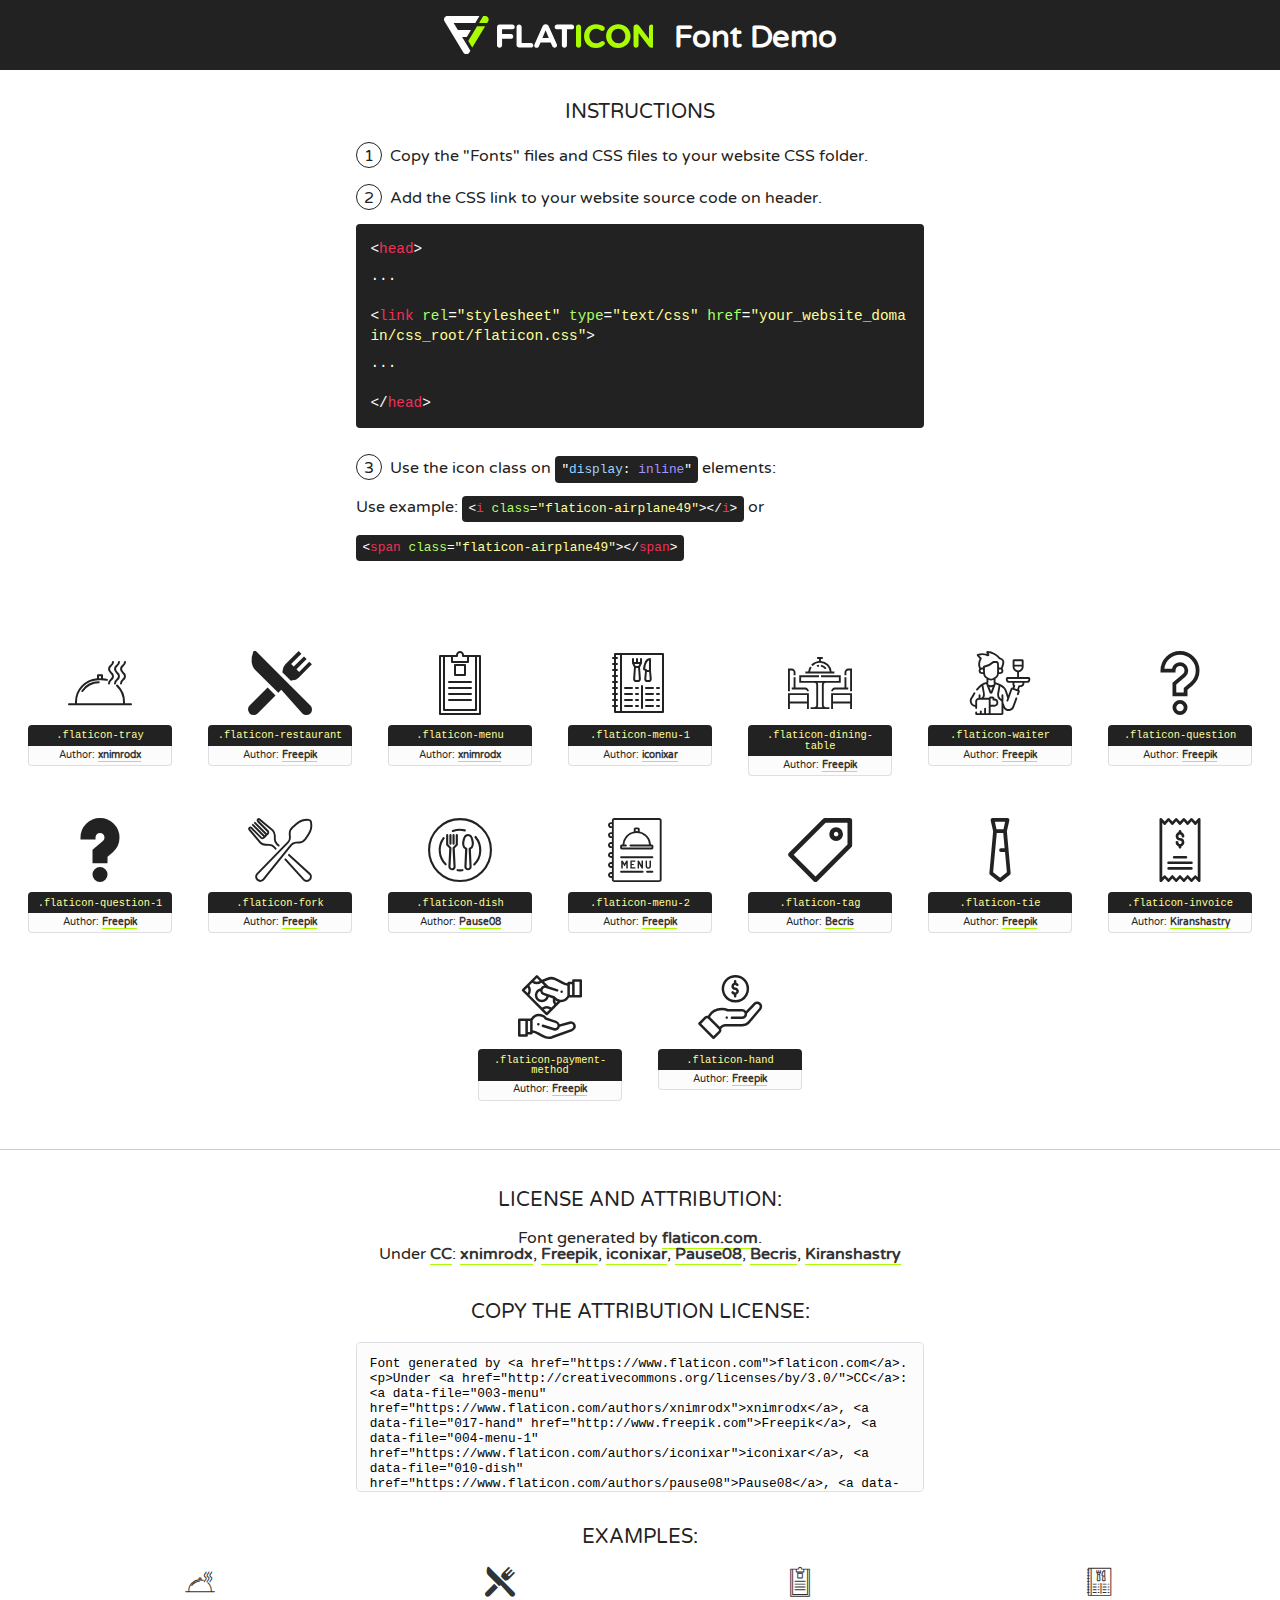
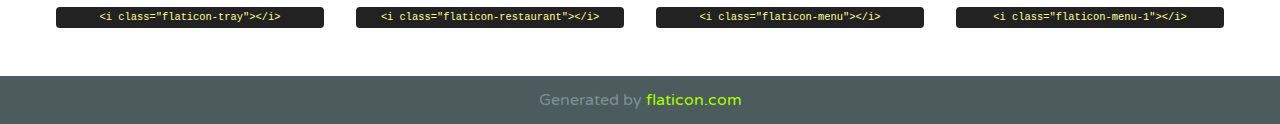
<file: icons/font/flaticon.html>
<!DOCTYPE html>
<!--
  Flaticon icon font: Flaticon
  Creation date: 08/08/2020 13:56
-->
<html>
<!DOCTYPE html>
<html>

<head>
    <title>Flaticon WebFont</title>
    <link href="http://fonts.googleapis.com/css?family=Varela+Round" rel="stylesheet" type="text/css" />
    <link rel="stylesheet" type="text/css" href="flaticon.css">
    <meta charset="UTF-8">
    <style>
    html, body, div, span, applet, object, iframe,
    h1, h2, h3, h4, h5, h6, p, blockquote, pre,
    a, abbr, acronym, address, big, cite, code,
    del, dfn, em, img, ins, kbd, q, s, samp,
    small, strike, strong, sub, sup, tt, var,
    b, u, i, center,
    dl, dt, dd, ol, ul, li,
    fieldset, form, label, legend,
    table, caption, tbody, tfoot, thead, tr, th, td,
    article, aside, canvas, details, embed, 
    figure, figcaption, footer, header, hgroup, 
    menu, nav, output, ruby, section, summary,
    time, mark, audio, video {
        margin: 0;
        padding: 0;
        border: 0;
        font-size: 100%;
        font: inherit;
        vertical-align: baseline;
    }
    /* HTML5 display-role reset for older browsers */
    article, aside, details, figcaption, figure, 
    footer, header, hgroup, menu, nav, section {
        display: block;
    }
    body {
        line-height: 1;
    }
    ol, ul {
        list-style: none;
    }
    blockquote, q {
        quotes: none;
    }
    blockquote:before, blockquote:after,
    q:before, q:after {
        content: '';
        content: none;
    }
    table {
        border-collapse: collapse;
        border-spacing: 0;
    }
    body {
        font-family: 'Varela Round', Helvetica, Arial, sans-serif;
        font-size: 16px;
        color: #222;
    }
    a {
        color: #333;
        border-bottom: 1px solid #a9fd00;
        font-weight: bold;
        text-decoration: none;
    }
    * {
        -moz-box-sizing: border-box;
        -webkit-box-sizing: border-box;
        box-sizing: border-box;
        margin: 0;
        padding: 0;
    }
    [class^="flaticon-"]:before, [class*=" flaticon-"]:before, [class^="flaticon-"]:after, [class*=" flaticon-"]:after {
        font-family: Flaticon;
        font-size: 30px;
        font-style: normal;
        margin-left: 20px;
        color: #333;
    }
    .wrapper {
        max-width: 600px;
        margin: auto;
        padding: 0 1em;
    }
    .title {
        font-size: 1.25em;
        text-align: center;
        margin-bottom: 1em;
        text-transform: uppercase;
    }
    header {
        text-align: center;
        background-color: #222;
        color: #fff;
        padding: 1em;
    }
    header .logo {
        width: 210px;
        height: 38px;
        display: inline-block;
        vertical-align: middle;
        margin-right: 1em;
        border: none;
    }
    header strong {
        font-size: 1.95em;
        font-weight: bold;
        vertical-align: middle;
        margin-top: 5px;
        display: inline-block;
    }
    .demo {
        margin: 2em auto;
        line-height: 1.25em;
    }
    .demo ul li {
        margin-bottom: 1em;
    }
    .demo ul li .num {
        color: #222;
        border-radius: 20px;
        display: inline-block;
        width: 26px;
        padding: 3px;
        height: 26px;
        text-align: center;
        margin-right: 0.5em;
        border: 1px solid #222;
    }
    .demo ul li code {
        background-color: #222;
        border-radius: 4px;
        padding: 0.25em 0.5em;
        display: inline-block;
        color: #fff;
        font-family: Consolas,Monaco,Lucida Console,Liberation Mono,DejaVu Sans Mono,Bitstream Vera Sans Mono,Courier New, monospace;
        font-weight: lighter;
        margin-top: 1em;
        font-size: 0.8em;
        word-break: break-all;
    }
    .demo ul li code.big {
        padding: 1em;
        font-size: 0.9em;
    }
    .demo ul li code .red {
        color: #EF3159;
    }
    .demo ul li code .green {
        color: #ACFF65;
    }
    .demo ul li code .yellow {
        color: #FFFF99;
    }
    .demo ul li code .blue {
        color: #99D3FF;
    }
    .demo ul li code .purple {
        color: #A295FF;
    }
    .demo ul li code .dots {
        margin-top: 0.5em;
        display: block;
    }
    #glyphs {
        border-bottom: 1px solid #ccc;
        padding: 2em 0;
        text-align: center;
    }
    .glyph {
        display: inline-block;
        width: 9em;
        margin: 1em;
        text-align: center;
        vertical-align: top;
        background: #FFF;
    }
    .glyph .glyph-icon {
        padding: 10px;
        display: block;
        font-family:"Flaticon";
        font-size: 64px;
        line-height: 1;
    }
    .glyph .glyph-icon:before {
        font-size: 64px;
        color: #222;
        margin-left: 0;
    }
    .class-name {
        font-size: 0.65em;
        background-color: #222;
        color: #fff;
        border-radius: 4px 4px 0 0;
        padding: 0.5em;
        color: #FFFF99;
        font-family: Consolas,Monaco,Lucida Console,Liberation Mono,DejaVu Sans Mono,Bitstream Vera Sans Mono,Courier New, monospace;
    }
    .author-name {
        font-size: 0.6em;
        background-color: #fcfcfd;
        border: 1px solid #DEDEE4;
        border-top: 0;
        border-radius: 0 0 4px 4px;
        padding: 0.5em;
    }
    .class-name:last-child {
        font-size: 10px;
        color:#888;
    }
    .class-name:last-child a {
        font-size: 10px;
        color:#555;
    }
    .class-name:last-child a:hover {
        color:#a9fd00;
    }
    .glyph > input {
        display: block;
        width: 100px;
        margin: 5px auto;
        text-align: center;
        font-size: 12px;
        cursor: text;
    }
    .glyph > input.icon-input {
        font-family:"Flaticon";
        font-size: 16px;
        margin-bottom: 10px;
    }
    .attribution .title {
        margin-top: 2em;
    }
    .attribution textarea {
        background-color: #fcfcfd;
        padding: 1em;
        border: none;
        box-shadow: none;
        border: 1px solid #DEDEE4;
        border-radius: 4px;
        resize: none;
        width: 100%;
        height: 150px;
        font-size: 0.8em;
        font-family: Consolas,Monaco,Lucida Console,Liberation Mono,DejaVu Sans Mono,Bitstream Vera Sans Mono,Courier New, monospace;
        -webkit-appearance: none;
    }
    .iconsuse {
        margin: 2em auto;
        text-align: center;
        max-width: 1200px;
    }
    .iconsuse:after {
        content: '';
        display: table;
        clear: both;
    }
    .iconsuse .image {
        float: left;
        width: 25%;
        padding: 0 1em;
    }
    .iconsuse .image p {
        margin-bottom: 1em;
    }
    .iconsuse .image span {
        display: block;
        font-size: 0.65em;
        background-color: #222;
        color: #fff;
        border-radius: 4px;
        padding: 0.5em;
        color: #FFFF99;
        margin-top: 1em;
        font-family: Consolas,Monaco,Lucida Console,Liberation Mono,DejaVu Sans Mono,Bitstream Vera Sans Mono,Courier New, monospace;
    }
    #footer {
        text-align: center;
        background-color: #4C5B5C;
        color: #7c9192;
        padding: 1em;
    }
    #footer a {
        border: none;
        color: #a9fd00;
        font-weight: normal;
    }
    @media (max-width: 960px) {
        .iconsuse .image {
            width: 50%;
        }
    }
    @media (max-width: 560px) {
        .iconsuse .image {
            width: 100%;
        }
    }
    </style>
</head>

<body class="characters-off">

    <header>
        <a href="https://www.flaticon.com" target="_blank" class="logo">
            <svg version="1.1" xmlns="http://www.w3.org/2000/svg" xmlns:xlink="http://www.w3.org/1999/xlink" xmlns:a="http://ns.adobe.com/AdobeSVGViewerExtensions/3.0/" viewBox="0 0 560.875 102.036" enable-background="new 0 0 560.875 102.036" xml:space="preserve">
                <defs>
                </defs>
                <g>
                    <g class="letters">
                        <path fill="#ffffff" d="M141.596,29.675c0-3.777,2.985-6.767,6.764-6.767h34.438c3.426,0,6.15,2.728,6.15,6.15
                        c0,3.43-2.724,6.149-6.15,6.149h-27.674v13.091h23.719c3.429,0,6.151,2.724,6.151,6.15c0,3.43-2.723,6.149-6.151,6.149h-23.719
                        v17.574c0,3.773-2.986,6.761-6.764,6.761c-3.779,0-6.764-2.989-6.764-6.761V29.675z"></path>
                        <path fill="#ffffff" d="M193.844,29.149c0-3.781,2.985-6.767,6.764-6.767c3.776,0,6.763,2.985,6.763,6.767v42.957h25.039
                        c3.426,0,6.149,2.726,6.149,6.153c0,3.425-2.723,6.15-6.149,6.15h-31.802c-3.779,0-6.764-2.986-6.764-6.768V29.149z"></path>
                        <path fill="#ffffff" d="M241.891,75.71l21.438-48.407c1.492-3.341,4.215-5.357,7.906-5.357h0.792
                        c3.686,0,6.323,2.017,7.815,5.357l21.439,48.407c0.436,0.967,0.701,1.845,0.701,2.723c0,3.602-2.809,6.501-6.414,6.501
                        c-3.161,0-5.269-1.845-6.499-4.655l-4.132-9.661h-27.059l-4.301,10.102c-1.144,2.631-3.426,4.214-6.237,4.214
                        c-3.517,0-6.24-2.81-6.24-6.325C241.1,77.64,241.451,76.677,241.891,75.71z M279.932,58.666l-8.521-20.297l-8.526,20.297H279.932
                        z"></path>
                        <path fill="#ffffff" d="M314.864,35.387H301.86c-3.429,0-6.239-2.813-6.239-6.238c0-3.429,2.811-6.24,6.239-6.24h39.533
                        c3.426,0,6.237,2.811,6.237,6.24c0,3.425-2.811,6.238-6.237,6.238h-13.001v42.785c0,3.773-2.99,6.761-6.764,6.761
                        c-3.779,0-6.764-2.989-6.764-6.761V35.387z"></path>
                        <path fill="#A9FD00" d="M352.615,29.149c0-3.781,2.985-6.767,6.767-6.767c3.774,0,6.761,2.985,6.761,6.767v49.024
                        c0,3.773-2.987,6.761-6.761,6.761c-3.781,0-6.767-2.989-6.767-6.761V29.149z"></path>
                        <path fill="#A9FD00" d="M374.132,53.836v-0.179c0-17.481,13.178-31.801,32.065-31.801c9.22,0,15.459,2.458,20.557,6.238
                        c1.402,1.054,2.637,2.985,2.637,5.357c0,3.692-2.985,6.59-6.681,6.59c-1.845,0-3.071-0.702-4.044-1.319
                        c-3.776-2.813-7.729-4.393-12.562-4.393c-10.364,0-17.831,8.611-17.831,19.154v0.173c0,10.542,7.291,19.329,17.831,19.329
                        c5.715,0,9.492-1.756,13.359-4.834c1.049-0.874,2.458-1.491,4.039-1.491c3.429,0,6.325,2.813,6.325,6.236
                        c0,2.106-1.056,3.78-2.282,4.834c-5.539,4.834-12.036,7.733-21.878,7.733C387.572,85.464,374.132,71.493,374.132,53.836z"></path>
                        <path fill="#A9FD00" d="M433.009,53.836v-0.179c0-17.481,13.79-31.801,32.766-31.801c18.981,0,32.592,14.143,32.592,31.628v0.173
                        c0,17.483-13.785,31.807-32.769,31.807C446.625,85.464,433.009,71.32,433.009,53.836z M484.224,53.836v-0.179
                        c0-10.539-7.725-19.326-18.626-19.326c-10.893,0-18.449,8.611-18.449,19.154v0.173c0,10.542,7.73,19.329,18.626,19.329
                        C476.676,72.986,484.224,64.378,484.224,53.836z"></path>
                        <path fill="#A9FD00" d="M506.233,29.321c0-3.774,2.99-6.763,6.767-6.763h1.401c3.252,0,5.183,1.583,7.029,3.953l26.093,34.265
                        V29.059c0-3.692,2.99-6.677,6.681-6.677c3.683,0,6.671,2.985,6.671,6.677v48.934c0,3.78-2.987,6.765-6.764,6.765h-0.436
                        c-3.257,0-5.188-1.581-7.034-3.953l-27.056-35.492v32.944c0,3.687-2.985,6.676-6.678,6.676c-3.683,0-6.673-2.989-6.673-6.676
                        V29.321z"></path>
                    </g>
                    <g class="insignia">
                        <path fill="#ffffff" d="M48.372,56.137h12.517l11.156-18.537H37.186L25.688,18.539h57.825L94.668,0H9.271
                        C5.925,0,2.842,1.801,1.198,4.716c-1.644,2.907-1.593,6.482,0.134,9.343l50.38,83.501c1.678,2.781,4.689,4.476,7.938,4.476
                        c3.246,0,6.257-1.695,7.935-4.476l2.898-4.804L48.372,56.137z"></path>
                        <g class="i">
                            <path fill="#A9FD00" d="M93.575,18.539h0.031v0.004l21.652,0.004l2.705-4.488c1.727-2.861,1.778-6.436,0.133-9.343
                            C116.454,1.801,113.371,0,110.026,0h-5.294L93.575,18.539z"></path>
                            <polygon fill="#A9FD00" points="88.291,27.356 64.725,66.486 75.519,84.404 109.942,27.356"></polygon>
                        </g>
                    </g>
                </g>
            </svg>
        </a>
        <strong>Font Demo</strong>
    </header>


    <section class="demo wrapper">

        <p class="title">Instructions</p>

        <ul>
            <li>
                <span class="num">1</span>Copy the "Fonts" files and CSS files to your website CSS folder.
            </li>
            <li>
                <span class="num">2</span>Add the CSS link to your website source code on header.
                <code class="big">
                    &lt;<span class="red">head</span>&gt;
                    <br/><span class="dots">...</span>
                    <br/>&lt;<span class="red">link</span> <span class="green">rel</span>=<span class="yellow">"stylesheet"</span> <span class="green">type</span>=<span class="yellow">"text/css"</span> <span class="green">href</span>=<span class="yellow">"your_website_domain/css_root/flaticon.css"</span>&gt;
                    <br/><span class="dots">...</span>
                    <br/>&lt;/<span class="red">head</span>&gt;
                </code>
            </li>

            <li>
                <p>
                    <span class="num">3</span>Use the icon class on <code>"<span class="blue">display</span>:<span class="purple"> inline</span>"</code> elements:
                    <br />
                    Use example: <code>&lt;<span class="red">i</span> <span class="green">class</span>=<span class="yellow">&quot;flaticon-airplane49&quot;</span>&gt;&lt;/<span class="red">i</span>&gt;</code> or <code>&lt;<span class="red">span</span> <span class="green">class</span>=<span class="yellow">&quot;flaticon-airplane49&quot;</span>&gt;&lt;/<span class="red">span</span>&gt;</code>
            </li>
        </ul>

    </section>




   <section id="glyphs">          
    
      
        <div class="glyph"><div class="glyph-icon flaticon-tray"></div>
            <div class="class-name">.flaticon-tray</div>
            <div class="author-name">Author: <a data-file="001-tray" href="https://www.flaticon.com/authors/xnimrodx">xnimrodx</a> </div> 
        </div>        
        
        <div class="glyph"><div class="glyph-icon flaticon-restaurant"></div>
            <div class="class-name">.flaticon-restaurant</div>
            <div class="author-name">Author: <a data-file="002-restaurant" href="http://www.freepik.com">Freepik</a> </div> 
        </div>        
        
        <div class="glyph"><div class="glyph-icon flaticon-menu"></div>
            <div class="class-name">.flaticon-menu</div>
            <div class="author-name">Author: <a data-file="003-menu" href="https://www.flaticon.com/authors/xnimrodx">xnimrodx</a> </div> 
        </div>        
        
        <div class="glyph"><div class="glyph-icon flaticon-menu-1"></div>
            <div class="class-name">.flaticon-menu-1</div>
            <div class="author-name">Author: <a data-file="004-menu-1" href="https://www.flaticon.com/authors/iconixar">iconixar</a> </div> 
        </div>        
        
        <div class="glyph"><div class="glyph-icon flaticon-dining-table"></div>
            <div class="class-name">.flaticon-dining-table</div>
            <div class="author-name">Author: <a data-file="005-dining-table" href="http://www.freepik.com">Freepik</a> </div> 
        </div>        
        
        <div class="glyph"><div class="glyph-icon flaticon-waiter"></div>
            <div class="class-name">.flaticon-waiter</div>
            <div class="author-name">Author: <a data-file="006-waiter" href="http://www.freepik.com">Freepik</a> </div> 
        </div>        
        
        <div class="glyph"><div class="glyph-icon flaticon-question"></div>
            <div class="class-name">.flaticon-question</div>
            <div class="author-name">Author: <a data-file="007-question" href="http://www.freepik.com">Freepik</a> </div> 
        </div>        
        
        <div class="glyph"><div class="glyph-icon flaticon-question-1"></div>
            <div class="class-name">.flaticon-question-1</div>
            <div class="author-name">Author: <a data-file="008-question-1" href="http://www.freepik.com">Freepik</a> </div> 
        </div>        
        
        <div class="glyph"><div class="glyph-icon flaticon-fork"></div>
            <div class="class-name">.flaticon-fork</div>
            <div class="author-name">Author: <a data-file="009-fork" href="http://www.freepik.com">Freepik</a> </div> 
        </div>        
        
        <div class="glyph"><div class="glyph-icon flaticon-dish"></div>
            <div class="class-name">.flaticon-dish</div>
            <div class="author-name">Author: <a data-file="010-dish" href="https://www.flaticon.com/authors/pause08">Pause08</a> </div> 
        </div>        
        
        <div class="glyph"><div class="glyph-icon flaticon-menu-2"></div>
            <div class="class-name">.flaticon-menu-2</div>
            <div class="author-name">Author: <a data-file="011-menu-2" href="http://www.freepik.com">Freepik</a> </div> 
        </div>        
        
        <div class="glyph"><div class="glyph-icon flaticon-tag"></div>
            <div class="class-name">.flaticon-tag</div>
            <div class="author-name">Author: <a data-file="013-tag" href="https://www.flaticon.com/authors/becris">Becris</a> </div> 
        </div>        
        
        <div class="glyph"><div class="glyph-icon flaticon-tie"></div>
            <div class="class-name">.flaticon-tie</div>
            <div class="author-name">Author: <a data-file="014-tie" href="http://www.freepik.com">Freepik</a> </div> 
        </div>        
        
        <div class="glyph"><div class="glyph-icon flaticon-invoice"></div>
            <div class="class-name">.flaticon-invoice</div>
            <div class="author-name">Author: <a data-file="015-invoice" href="https://www.flaticon.com/authors/kiranshastry">Kiranshastry</a> </div> 
        </div>        
        
        <div class="glyph"><div class="glyph-icon flaticon-payment-method"></div>
            <div class="class-name">.flaticon-payment-method</div>
            <div class="author-name">Author: <a data-file="016-payment-method" href="http://www.freepik.com">Freepik</a> </div> 
        </div>        
        
        <div class="glyph"><div class="glyph-icon flaticon-hand"></div>
            <div class="class-name">.flaticon-hand</div>
            <div class="author-name">Author: <a data-file="017-hand" href="http://www.freepik.com">Freepik</a> </div> 
        </div>        
        

    </section>



    <section class="attribution wrapper"   style="text-align:center;">

      <div class="title">License and attribution:</div><div class="attrDiv">Font generated by <a href="https://www.flaticon.com">flaticon.com</a>. <div><p>Under <a href="http://creativecommons.org/licenses/by/3.0/">CC</a>: <a data-file="003-menu" href="https://www.flaticon.com/authors/xnimrodx">xnimrodx</a>, <a data-file="017-hand" href="http://www.freepik.com">Freepik</a>, <a data-file="004-menu-1" href="https://www.flaticon.com/authors/iconixar">iconixar</a>, <a data-file="010-dish" href="https://www.flaticon.com/authors/pause08">Pause08</a>, <a data-file="013-tag" href="https://www.flaticon.com/authors/becris">Becris</a>, <a data-file="015-invoice" href="https://www.flaticon.com/authors/kiranshastry">Kiranshastry</a></p>  </div>
      </div>
      <div class="title">Copy the Attribution License:</div>

    <textarea onclick="this.focus();this.select();">Font generated by &lt;a href=&quot;https://www.flaticon.com&quot;&gt;flaticon.com&lt;/a&gt;. <p>Under <a href="http://creativecommons.org/licenses/by/3.0/">CC</a>: <a data-file="003-menu" href="https://www.flaticon.com/authors/xnimrodx">xnimrodx</a>, <a data-file="017-hand" href="http://www.freepik.com">Freepik</a>, <a data-file="004-menu-1" href="https://www.flaticon.com/authors/iconixar">iconixar</a>, <a data-file="010-dish" href="https://www.flaticon.com/authors/pause08">Pause08</a>, <a data-file="013-tag" href="https://www.flaticon.com/authors/becris">Becris</a>, <a data-file="015-invoice" href="https://www.flaticon.com/authors/kiranshastry">Kiranshastry</a></p>  
     </textarea>

    </section>

    <section class="iconsuse">

          <div class="title">Examples:</div>            
             
            <div class="image">
                <p>
                    <i class="glyph-icon flaticon-tray"></i> 
                    <span>&lt;i class=&quot;flaticon-tray&quot;&gt;&lt;/i&gt;</span>
                </p>
            </div>
            
            <div class="image">
                <p>
                    <i class="glyph-icon flaticon-restaurant"></i> 
                    <span>&lt;i class=&quot;flaticon-restaurant&quot;&gt;&lt;/i&gt;</span>
                </p>
            </div>
            
            <div class="image">
                <p>
                    <i class="glyph-icon flaticon-menu"></i> 
                    <span>&lt;i class=&quot;flaticon-menu&quot;&gt;&lt;/i&gt;</span>
                </p>
            </div>
            
            <div class="image">
                <p>
                    <i class="glyph-icon flaticon-menu-1"></i> 
                    <span>&lt;i class=&quot;flaticon-menu-1&quot;&gt;&lt;/i&gt;</span>
                </p>
            </div>
                       
        </div>
                            
    </section>

<div id="footer">
    <div>Generated by <a href="https://www.flaticon.com">flaticon.com</a>
    </div>
</div>



</body>
</html>
</file>
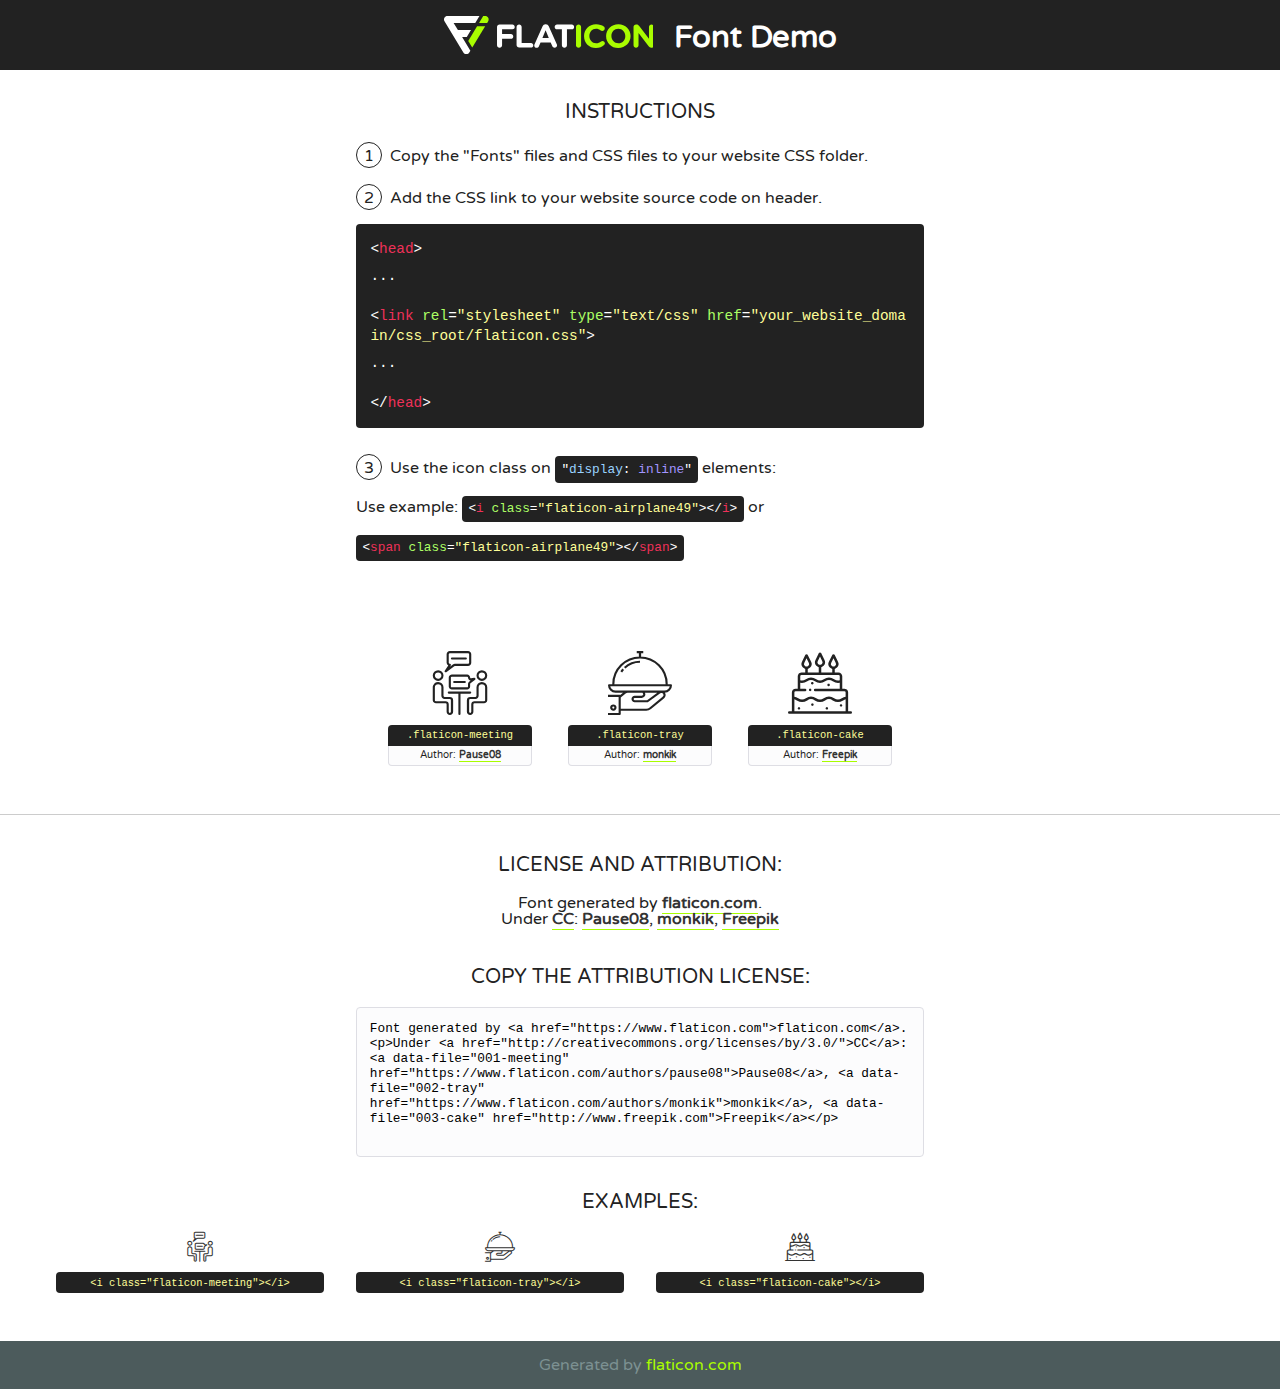
<file: fonts/flaticon/font/flaticon.html>
<!DOCTYPE html>
<!--
  Flaticon icon font: Flaticon
  Creation date: 25/06/2019 04:34
-->
<html>
<!DOCTYPE html>
<html>

<head>
    <title>Flaticon WebFont</title>
    <link href="http://fonts.googleapis.com/css?family=Varela+Round" rel="stylesheet" type="text/css" />
    <link rel="stylesheet" type="text/css" href="flaticon.css">
    <meta charset="UTF-8">
    <style>
    html, body, div, span, applet, object, iframe,
    h1, h2, h3, h4, h5, h6, p, blockquote, pre,
    a, abbr, acronym, address, big, cite, code,
    del, dfn, em, img, ins, kbd, q, s, samp,
    small, strike, strong, sub, sup, tt, var,
    b, u, i, center,
    dl, dt, dd, ol, ul, li,
    fieldset, form, label, legend,
    table, caption, tbody, tfoot, thead, tr, th, td,
    article, aside, canvas, details, embed, 
    figure, figcaption, footer, header, hgroup, 
    menu, nav, output, ruby, section, summary,
    time, mark, audio, video {
        margin: 0;
        padding: 0;
        border: 0;
        font-size: 100%;
        font: inherit;
        vertical-align: baseline;
    }
    /* HTML5 display-role reset for older browsers */
    article, aside, details, figcaption, figure, 
    footer, header, hgroup, menu, nav, section {
        display: block;
    }
    body {
        line-height: 1;
    }
    ol, ul {
        list-style: none;
    }
    blockquote, q {
        quotes: none;
    }
    blockquote:before, blockquote:after,
    q:before, q:after {
        content: '';
        content: none;
    }
    table {
        border-collapse: collapse;
        border-spacing: 0;
    }
    body {
        font-family: 'Varela Round', Helvetica, Arial, sans-serif;
        font-size: 16px;
        color: #222;
    }
    a {
        color: #333;
        border-bottom: 1px solid #a9fd00;
        font-weight: bold;
        text-decoration: none;
    }
    * {
        -moz-box-sizing: border-box;
        -webkit-box-sizing: border-box;
        box-sizing: border-box;
        margin: 0;
        padding: 0;
    }
    [class^="flaticon-"]:before, [class*=" flaticon-"]:before, [class^="flaticon-"]:after, [class*=" flaticon-"]:after {
        font-family: Flaticon;
        font-size: 30px;
        font-style: normal;
        margin-left: 20px;
        color: #333;
    }
    .wrapper {
        max-width: 600px;
        margin: auto;
        padding: 0 1em;
    }
    .title {
        font-size: 1.25em;
        text-align: center;
        margin-bottom: 1em;
        text-transform: uppercase;
    }
    header {
        text-align: center;
        background-color: #222;
        color: #fff;
        padding: 1em;
    }
    header .logo {
        width: 210px;
        height: 38px;
        display: inline-block;
        vertical-align: middle;
        margin-right: 1em;
        border: none;
    }
    header strong {
        font-size: 1.95em;
        font-weight: bold;
        vertical-align: middle;
        margin-top: 5px;
        display: inline-block;
    }
    .demo {
        margin: 2em auto;
        line-height: 1.25em;
    }
    .demo ul li {
        margin-bottom: 1em;
    }
    .demo ul li .num {
        color: #222;
        border-radius: 20px;
        display: inline-block;
        width: 26px;
        padding: 3px;
        height: 26px;
        text-align: center;
        margin-right: 0.5em;
        border: 1px solid #222;
    }
    .demo ul li code {
        background-color: #222;
        border-radius: 4px;
        padding: 0.25em 0.5em;
        display: inline-block;
        color: #fff;
        font-family: Consolas,Monaco,Lucida Console,Liberation Mono,DejaVu Sans Mono,Bitstream Vera Sans Mono,Courier New, monospace;
        font-weight: lighter;
        margin-top: 1em;
        font-size: 0.8em;
        word-break: break-all;
    }
    .demo ul li code.big {
        padding: 1em;
        font-size: 0.9em;
    }
    .demo ul li code .red {
        color: #EF3159;
    }
    .demo ul li code .green {
        color: #ACFF65;
    }
    .demo ul li code .yellow {
        color: #FFFF99;
    }
    .demo ul li code .blue {
        color: #99D3FF;
    }
    .demo ul li code .purple {
        color: #A295FF;
    }
    .demo ul li code .dots {
        margin-top: 0.5em;
        display: block;
    }
    #glyphs {
        border-bottom: 1px solid #ccc;
        padding: 2em 0;
        text-align: center;
    }
    .glyph {
        display: inline-block;
        width: 9em;
        margin: 1em;
        text-align: center;
        vertical-align: top;
        background: #FFF;
    }
    .glyph .glyph-icon {
        padding: 10px;
        display: block;
        font-family:"Flaticon";
        font-size: 64px;
        line-height: 1;
    }
    .glyph .glyph-icon:before {
        font-size: 64px;
        color: #222;
        margin-left: 0;
    }
    .class-name {
        font-size: 0.65em;
        background-color: #222;
        color: #fff;
        border-radius: 4px 4px 0 0;
        padding: 0.5em;
        color: #FFFF99;
        font-family: Consolas,Monaco,Lucida Console,Liberation Mono,DejaVu Sans Mono,Bitstream Vera Sans Mono,Courier New, monospace;
    }
    .author-name {
        font-size: 0.6em;
        background-color: #fcfcfd;
        border: 1px solid #DEDEE4;
        border-top: 0;
        border-radius: 0 0 4px 4px;
        padding: 0.5em;
    }
    .class-name:last-child {
        font-size: 10px;
        color:#888;
    }
    .class-name:last-child a {
        font-size: 10px;
        color:#555;
    }
    .class-name:last-child a:hover {
        color:#a9fd00;
    }
    .glyph > input {
        display: block;
        width: 100px;
        margin: 5px auto;
        text-align: center;
        font-size: 12px;
        cursor: text;
    }
    .glyph > input.icon-input {
        font-family:"Flaticon";
        font-size: 16px;
        margin-bottom: 10px;
    }
    .attribution .title {
        margin-top: 2em;
    }
    .attribution textarea {
        background-color: #fcfcfd;
        padding: 1em;
        border: none;
        box-shadow: none;
        border: 1px solid #DEDEE4;
        border-radius: 4px;
        resize: none;
        width: 100%;
        height: 150px;
        font-size: 0.8em;
        font-family: Consolas,Monaco,Lucida Console,Liberation Mono,DejaVu Sans Mono,Bitstream Vera Sans Mono,Courier New, monospace;
        -webkit-appearance: none;
    }
    .iconsuse {
        margin: 2em auto;
        text-align: center;
        max-width: 1200px;
    }
    .iconsuse:after {
        content: '';
        display: table;
        clear: both;
    }
    .iconsuse .image {
        float: left;
        width: 25%;
        padding: 0 1em;
    }
    .iconsuse .image p {
        margin-bottom: 1em;
    }
    .iconsuse .image span {
        display: block;
        font-size: 0.65em;
        background-color: #222;
        color: #fff;
        border-radius: 4px;
        padding: 0.5em;
        color: #FFFF99;
        margin-top: 1em;
        font-family: Consolas,Monaco,Lucida Console,Liberation Mono,DejaVu Sans Mono,Bitstream Vera Sans Mono,Courier New, monospace;
    }
    #footer {
        text-align: center;
        background-color: #4C5B5C;
        color: #7c9192;
        padding: 1em;
    }
    #footer a {
        border: none;
        color: #a9fd00;
        font-weight: normal;
    }
    @media (max-width: 960px) {
        .iconsuse .image {
            width: 50%;
        }
    }
    @media (max-width: 560px) {
        .iconsuse .image {
            width: 100%;
        }
    }
    </style>
</head>

<body class="characters-off">

    <header>
        <a href="https://www.flaticon.com" target="_blank" class="logo">
            <svg version="1.1" xmlns="http://www.w3.org/2000/svg" xmlns:xlink="http://www.w3.org/1999/xlink" xmlns:a="http://ns.adobe.com/AdobeSVGViewerExtensions/3.0/" viewBox="0 0 560.875 102.036" enable-background="new 0 0 560.875 102.036" xml:space="preserve">
                <defs>
                </defs>
                <g>
                    <g class="letters">
                        <path fill="#ffffff" d="M141.596,29.675c0-3.777,2.985-6.767,6.764-6.767h34.438c3.426,0,6.15,2.728,6.15,6.15
                        c0,3.43-2.724,6.149-6.15,6.149h-27.674v13.091h23.719c3.429,0,6.151,2.724,6.151,6.15c0,3.43-2.723,6.149-6.151,6.149h-23.719
                        v17.574c0,3.773-2.986,6.761-6.764,6.761c-3.779,0-6.764-2.989-6.764-6.761V29.675z"></path>
                        <path fill="#ffffff" d="M193.844,29.149c0-3.781,2.985-6.767,6.764-6.767c3.776,0,6.763,2.985,6.763,6.767v42.957h25.039
                        c3.426,0,6.149,2.726,6.149,6.153c0,3.425-2.723,6.15-6.149,6.15h-31.802c-3.779,0-6.764-2.986-6.764-6.768V29.149z"></path>
                        <path fill="#ffffff" d="M241.891,75.71l21.438-48.407c1.492-3.341,4.215-5.357,7.906-5.357h0.792
                        c3.686,0,6.323,2.017,7.815,5.357l21.439,48.407c0.436,0.967,0.701,1.845,0.701,2.723c0,3.602-2.809,6.501-6.414,6.501
                        c-3.161,0-5.269-1.845-6.499-4.655l-4.132-9.661h-27.059l-4.301,10.102c-1.144,2.631-3.426,4.214-6.237,4.214
                        c-3.517,0-6.24-2.81-6.24-6.325C241.1,77.64,241.451,76.677,241.891,75.71z M279.932,58.666l-8.521-20.297l-8.526,20.297H279.932
                        z"></path>
                        <path fill="#ffffff" d="M314.864,35.387H301.86c-3.429,0-6.239-2.813-6.239-6.238c0-3.429,2.811-6.24,6.239-6.24h39.533
                        c3.426,0,6.237,2.811,6.237,6.24c0,3.425-2.811,6.238-6.237,6.238h-13.001v42.785c0,3.773-2.99,6.761-6.764,6.761
                        c-3.779,0-6.764-2.989-6.764-6.761V35.387z"></path>
                        <path fill="#A9FD00" d="M352.615,29.149c0-3.781,2.985-6.767,6.767-6.767c3.774,0,6.761,2.985,6.761,6.767v49.024
                        c0,3.773-2.987,6.761-6.761,6.761c-3.781,0-6.767-2.989-6.767-6.761V29.149z"></path>
                        <path fill="#A9FD00" d="M374.132,53.836v-0.179c0-17.481,13.178-31.801,32.065-31.801c9.22,0,15.459,2.458,20.557,6.238
                        c1.402,1.054,2.637,2.985,2.637,5.357c0,3.692-2.985,6.59-6.681,6.59c-1.845,0-3.071-0.702-4.044-1.319
                        c-3.776-2.813-7.729-4.393-12.562-4.393c-10.364,0-17.831,8.611-17.831,19.154v0.173c0,10.542,7.291,19.329,17.831,19.329
                        c5.715,0,9.492-1.756,13.359-4.834c1.049-0.874,2.458-1.491,4.039-1.491c3.429,0,6.325,2.813,6.325,6.236
                        c0,2.106-1.056,3.78-2.282,4.834c-5.539,4.834-12.036,7.733-21.878,7.733C387.572,85.464,374.132,71.493,374.132,53.836z"></path>
                        <path fill="#A9FD00" d="M433.009,53.836v-0.179c0-17.481,13.79-31.801,32.766-31.801c18.981,0,32.592,14.143,32.592,31.628v0.173
                        c0,17.483-13.785,31.807-32.769,31.807C446.625,85.464,433.009,71.32,433.009,53.836z M484.224,53.836v-0.179
                        c0-10.539-7.725-19.326-18.626-19.326c-10.893,0-18.449,8.611-18.449,19.154v0.173c0,10.542,7.73,19.329,18.626,19.329
                        C476.676,72.986,484.224,64.378,484.224,53.836z"></path>
                        <path fill="#A9FD00" d="M506.233,29.321c0-3.774,2.99-6.763,6.767-6.763h1.401c3.252,0,5.183,1.583,7.029,3.953l26.093,34.265
                        V29.059c0-3.692,2.99-6.677,6.681-6.677c3.683,0,6.671,2.985,6.671,6.677v48.934c0,3.78-2.987,6.765-6.764,6.765h-0.436
                        c-3.257,0-5.188-1.581-7.034-3.953l-27.056-35.492v32.944c0,3.687-2.985,6.676-6.678,6.676c-3.683,0-6.673-2.989-6.673-6.676
                        V29.321z"></path>
                    </g>
                    <g class="insignia">
                        <path fill="#ffffff" d="M48.372,56.137h12.517l11.156-18.537H37.186L25.688,18.539h57.825L94.668,0H9.271
                        C5.925,0,2.842,1.801,1.198,4.716c-1.644,2.907-1.593,6.482,0.134,9.343l50.38,83.501c1.678,2.781,4.689,4.476,7.938,4.476
                        c3.246,0,6.257-1.695,7.935-4.476l2.898-4.804L48.372,56.137z"></path>
                        <g class="i">
                            <path fill="#A9FD00" d="M93.575,18.539h0.031v0.004l21.652,0.004l2.705-4.488c1.727-2.861,1.778-6.436,0.133-9.343
                            C116.454,1.801,113.371,0,110.026,0h-5.294L93.575,18.539z"></path>
                            <polygon fill="#A9FD00" points="88.291,27.356 64.725,66.486 75.519,84.404 109.942,27.356"></polygon>
                        </g>
                    </g>
                </g>
            </svg>
        </a>
        <strong>Font Demo</strong>
    </header>


    <section class="demo wrapper">

        <p class="title">Instructions</p>

        <ul>
            <li>
                <span class="num">1</span>Copy the "Fonts" files and CSS files to your website CSS folder.
            </li>
            <li>
                <span class="num">2</span>Add the CSS link to your website source code on header.
                <code class="big">
                    &lt;<span class="red">head</span>&gt;
                    <br/><span class="dots">...</span>
                    <br/>&lt;<span class="red">link</span> <span class="green">rel</span>=<span class="yellow">"stylesheet"</span> <span class="green">type</span>=<span class="yellow">"text/css"</span> <span class="green">href</span>=<span class="yellow">"your_website_domain/css_root/flaticon.css"</span>&gt;
                    <br/><span class="dots">...</span>
                    <br/>&lt;/<span class="red">head</span>&gt;
                </code>
            </li>

            <li>
                <p>
                    <span class="num">3</span>Use the icon class on <code>"<span class="blue">display</span>:<span class="purple"> inline</span>"</code> elements:
                    <br />
                    Use example: <code>&lt;<span class="red">i</span> <span class="green">class</span>=<span class="yellow">&quot;flaticon-airplane49&quot;</span>&gt;&lt;/<span class="red">i</span>&gt;</code> or <code>&lt;<span class="red">span</span> <span class="green">class</span>=<span class="yellow">&quot;flaticon-airplane49&quot;</span>&gt;&lt;/<span class="red">span</span>&gt;</code>
            </li>
        </ul>

    </section>




   <section id="glyphs">          
    
      
        <div class="glyph"><div class="glyph-icon flaticon-meeting"></div>
            <div class="class-name">.flaticon-meeting</div>
            <div class="author-name">Author: <a data-file="001-meeting" href="https://www.flaticon.com/authors/pause08">Pause08</a> </div> 
        </div>        
        
        <div class="glyph"><div class="glyph-icon flaticon-tray"></div>
            <div class="class-name">.flaticon-tray</div>
            <div class="author-name">Author: <a data-file="002-tray" href="https://www.flaticon.com/authors/monkik">monkik</a> </div> 
        </div>        
        
        <div class="glyph"><div class="glyph-icon flaticon-cake"></div>
            <div class="class-name">.flaticon-cake</div>
            <div class="author-name">Author: <a data-file="003-cake" href="http://www.freepik.com">Freepik</a> </div> 
        </div>        
        

    </section>



    <section class="attribution wrapper"   style="text-align:center;">

      <div class="title">License and attribution:</div><div class="attrDiv">Font generated by <a href="https://www.flaticon.com">flaticon.com</a>. <div><p>Under <a href="http://creativecommons.org/licenses/by/3.0/">CC</a>: <a data-file="001-meeting" href="https://www.flaticon.com/authors/pause08">Pause08</a>, <a data-file="002-tray" href="https://www.flaticon.com/authors/monkik">monkik</a>, <a data-file="003-cake" href="http://www.freepik.com">Freepik</a></p>  </div>
      </div>
      <div class="title">Copy the Attribution License:</div>

    <textarea onclick="this.focus();this.select();">Font generated by &lt;a href=&quot;https://www.flaticon.com&quot;&gt;flaticon.com&lt;/a&gt;. <p>Under <a href="http://creativecommons.org/licenses/by/3.0/">CC</a>: <a data-file="001-meeting" href="https://www.flaticon.com/authors/pause08">Pause08</a>, <a data-file="002-tray" href="https://www.flaticon.com/authors/monkik">monkik</a>, <a data-file="003-cake" href="http://www.freepik.com">Freepik</a></p>  
     </textarea>

    </section>

    <section class="iconsuse">

          <div class="title">Examples:</div>            
             
            <div class="image">
                <p>
                    <i class="glyph-icon flaticon-meeting"></i> 
                    <span>&lt;i class=&quot;flaticon-meeting&quot;&gt;&lt;/i&gt;</span>
                </p>
            </div>
            
            <div class="image">
                <p>
                    <i class="glyph-icon flaticon-tray"></i> 
                    <span>&lt;i class=&quot;flaticon-tray&quot;&gt;&lt;/i&gt;</span>
                </p>
            </div>
            
            <div class="image">
                <p>
                    <i class="glyph-icon flaticon-cake"></i> 
                    <span>&lt;i class=&quot;flaticon-cake&quot;&gt;&lt;/i&gt;</span>
                </p>
            </div>
                       
        </div>
                            
    </section>

<div id="footer">
    <div>Generated by <a href="https://www.flaticon.com">flaticon.com</a>
    </div>
</div>



</body>
</html>
</file>
<file: icons/font/flaticon.css>
/*
  	Flaticon icon font: Flaticon
  	Creation date: 08/08/2020 13:56
  	*/

@font-face {
  font-family: "Flaticon";
  src: url("./Flaticon.eot");
  src: url("./Flaticon.eot?#iefix") format("embedded-opentype"),
       url("./Flaticon.woff2") format("woff2"),
       url("./Flaticon.woff") format("woff"),
       url("./Flaticon.ttf") format("truetype"),
       url("./Flaticon.svg#Flaticon") format("svg");
  font-weight: normal;
  font-style: normal;
}

@media screen and (-webkit-min-device-pixel-ratio:0) {
  @font-face {
    font-family: "Flaticon";
    src: url("./Flaticon.svg#Flaticon") format("svg");
  }
}

[class^="flaticon-"]:before, [class*=" flaticon-"]:before,
[class^="flaticon-"]:after, [class*=" flaticon-"]:after {   
  font-family: Flaticon;
  font-style: normal;
  font-weight: normal;
  font-variant: normal;
  text-transform: none;
  line-height: 1;
  /* Better Font Rendering =========== */
  -webkit-font-smoothing: antialiased;
  -moz-osx-font-smoothing: grayscale;
}

.flaticon-tray:before { content: "\f100"; }
.flaticon-restaurant:before { content: "\f101"; }
.flaticon-menu:before { content: "\f102"; }
.flaticon-menu-1:before { content: "\f103"; }
.flaticon-dining-table:before { content: "\f104"; }
.flaticon-waiter:before { content: "\f105"; }
.flaticon-question:before { content: "\f106"; }
.flaticon-question-1:before { content: "\f107"; }
.flaticon-fork:before { content: "\f108"; }
.flaticon-dish:before { content: "\f109"; }
.flaticon-menu-2:before { content: "\f10a"; }
.flaticon-tag:before { content: "\f10b"; }
.flaticon-tie:before { content: "\f10c"; }
.flaticon-invoice:before { content: "\f10d"; }
.flaticon-payment-method:before { content: "\f10e"; }
.flaticon-hand:before { content: "\f10f"; }
</file>
<file: fonts/flaticon/font/flaticon.css>
/*
  	Flaticon icon font: Flaticon
  	Creation date: 25/06/2019 04:34
  	*/

@font-face {
  font-family: "Flaticon";
  src: url("./Flaticon.eot");
  src: url("./Flaticon.eot?#iefix") format("embedded-opentype"),
       url("./Flaticon.woff2") format("woff2"),
       url("./Flaticon.woff") format("woff"),
       url("./Flaticon.ttf") format("truetype"),
       url("./Flaticon.svg#Flaticon") format("svg");
  font-weight: normal;
  font-style: normal;
}

@media screen and (-webkit-min-device-pixel-ratio:0) {
  @font-face {
    font-family: "Flaticon";
    src: url("./Flaticon.svg#Flaticon") format("svg");
  }
}

[class^="flaticon-"]:before, [class*=" flaticon-"]:before,
[class^="flaticon-"]:after, [class*=" flaticon-"]:after {   
  font-family: Flaticon;
        font-size: 20px;
font-style: normal;
margin-left: 20px;
}

.flaticon-meeting:before { content: "\f100"; }
.flaticon-tray:before { content: "\f101"; }
.flaticon-cake:before { content: "\f102"; }
</file>
